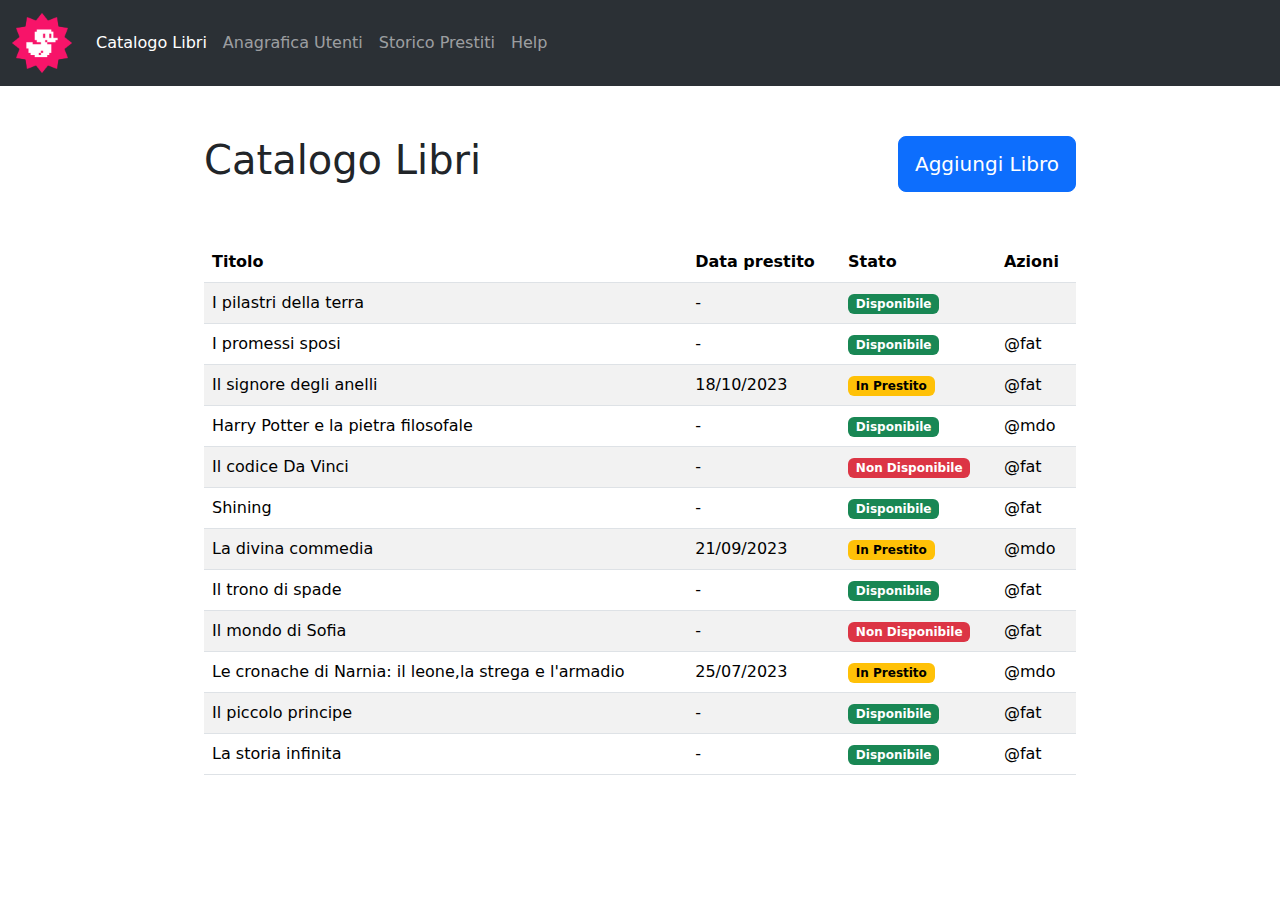
<file: index.html>
<!DOCTYPE html>
<html lang="en">
    <head>
        <meta charset="UTF-8">
        <meta name="viewport" content="width=device-width, initial-scale=1.0">
        <link rel="stylesheet" href="https://cdn.jsdelivr.net/npm/bootstrap@5.3.5/dist/css/bootstrap.min.css">
        <link rel="stylesheet" href="./css/app.css">
        <title>Bootstrap Dashboard</title>
    </head>
    <body>
        <header>
            <div>
                <nav class="navbar bg-dark navbar-expand-lg bg-body-tertiary" data-bs-theme="dark">
                  <div class="container-fluid">
                    <a class="navbar-brand" href="#"><img class="img-navbar" src="./img/duck.png" alt=""></a>
                    <button class="navbar-toggler" type="button" data-bs-toggle="collapse" data-bs-target="#navbarNavAltMarkup" aria-controls="navbarNavAltMarkup" aria-expanded="false" aria-label="Toggle navigation">
                      <span class="navbar-toggler-icon"></span>
                    </button>
                    <div class="collapse navbar-collapse" id="navbarNavAltMarkup">
                      <div class="navbar-nav">
                        <a class="nav-link active" aria-current="page" href="#">Catalogo Libri</a>
                        <a class="nav-link" href="#">Anagrafica Utenti</a>
                        <a class="nav-link" href="#">Storico Prestiti</a>
                        <a class="nav-link" href="#">Help</a>
                      </div>
                    </div>
                  </div>
                </nav>
            </div>
            
        </header>

        <main>
          <section>
            <div class="container">
              <div class="title">
                <h1>Catalogo Libri</h1>
                <button type="button" class="btn btn-primary btn-lg">Aggiungi Libro</button>
              </div>
            </div>
            <div class="container">
              <table class="table table-striped">
                <thead>
                  <tr>
                    <th scope="col">Titolo</th>
                    <th scope="col">Data prestito</th>
                    <th scope="col">Stato</th>
                    <th scope="col">Azioni</th>
                   
                  </tr>
                </thead>
                <tbody>
                  <tr>
                    <td>I pilastri della terra</td>
                    <td>-</td>
                    <td><span class="badge text-bg-success">Disponibile</span></td>
                    <td></td>
                  </tr>
                  <tr>
                    <td>I promessi sposi</td>
                    <td>-</td>
                    <td><span class="badge text-bg-success">Disponibile</span></td>
                    <td>@fat</td>
                  </tr>
                  <tr>
                    <td>Il signore degli anelli</td>
                    <td>18/10/2023</td>
                    <td><span class="badge text-bg-warning badge-color">In Prestito</span></td>
                    <td>@fat</td>
                  </tr>
                  <tr>
                    <td>Harry Potter e la pietra filosofale</td>
                    <td>-</td>
                    <td><span class="badge text-bg-success">Disponibile</span></td>
                    <td>@mdo</td>
                  </tr>
                  <tr>
                    <td>Il codice Da Vinci</td>
                    <td>-</td>
                    <td><span class="badge text-bg-danger">Non Disponibile</span></td>
                    <td>@fat</td>
                  </tr>
                  <tr>
                    <td>Shining</td>
                    <td>-</td>
                    <td><span class="badge text-bg-success">Disponibile</span></td>
                    <td>@fat</td>
                  </tr>
                  <tr>
                    <td>La divina commedia</td>
                    <td>21/09/2023</td>
                    <td><span class="badge text-bg-warning badge-color">In Prestito</span></td>
                    <td>@mdo</td>
                  </tr>
                  <tr>
                    <td>Il trono di spade</td>
                    <td>-</td>
                    <td><span class="badge text-bg-success">Disponibile</span></td>
                    <td>@fat</td>
                  </tr>
                  <tr>
                    <td>Il mondo di Sofia</td>
                    <td>-</td>
                    <td><span class="badge text-bg-danger">Non Disponibile</span></td>
                    <td>@fat</td>
                  </tr>
                  <tr>
                    <td>Le cronache di Narnia: il leone,la strega e l'armadio</td>
                    <td>25/07/2023</td>
                    <td><span class="badge text-bg-warning badge-color">In Prestito</span></td>
                    <td>@mdo</td>
                  </tr>
                  <tr>
                    <td>Il piccolo principe</td>
                    <td>-</td>
                    <td><span class="badge text-bg-success">Disponibile</span></td>
                    <td>@fat</td>
                  </tr>
                  <tr>
                    <td>La storia infinita</td>
                    <td>-</td>
                    <td><span class="badge text-bg-success">Disponibile</span></td>
                    <td>@fat</td>
                  </tr>
                </tbody>
                
              </table>
            </div>
          </section>

     
        </main>



        
        
        
        
        
        
        
        
        
        <script src="https://cdn.jsdelivr.net/npm/bootstrap@5.3.5/dist/js/bootstrap.bundle.min.js" integrity="sha384-k6d4wzSIapyDyv1kpU366/PK5hCdSbCRGRCMv+eplOQJWyd1fbcAu9OCUj5zNLiq" crossorigin="anonymous"></script>
    </body>
</html>
</file>
<file: css/app.css>
/*DEBUG*/

.debug .row > * {
    border: 1px solid red;
}

.debug .container {
    border: 2px solid blue;
}





.container {
    max-width: 70%;    
    margin-top: 50px;
}






/*HEADER*/

.img-navbar {
    max-width: 60px;

}
 





/*MAIN*/

.title {
    display: flex;
    justify-content: space-between;
}

.text-bg-warning {
    
    color: white;
}
</file>
